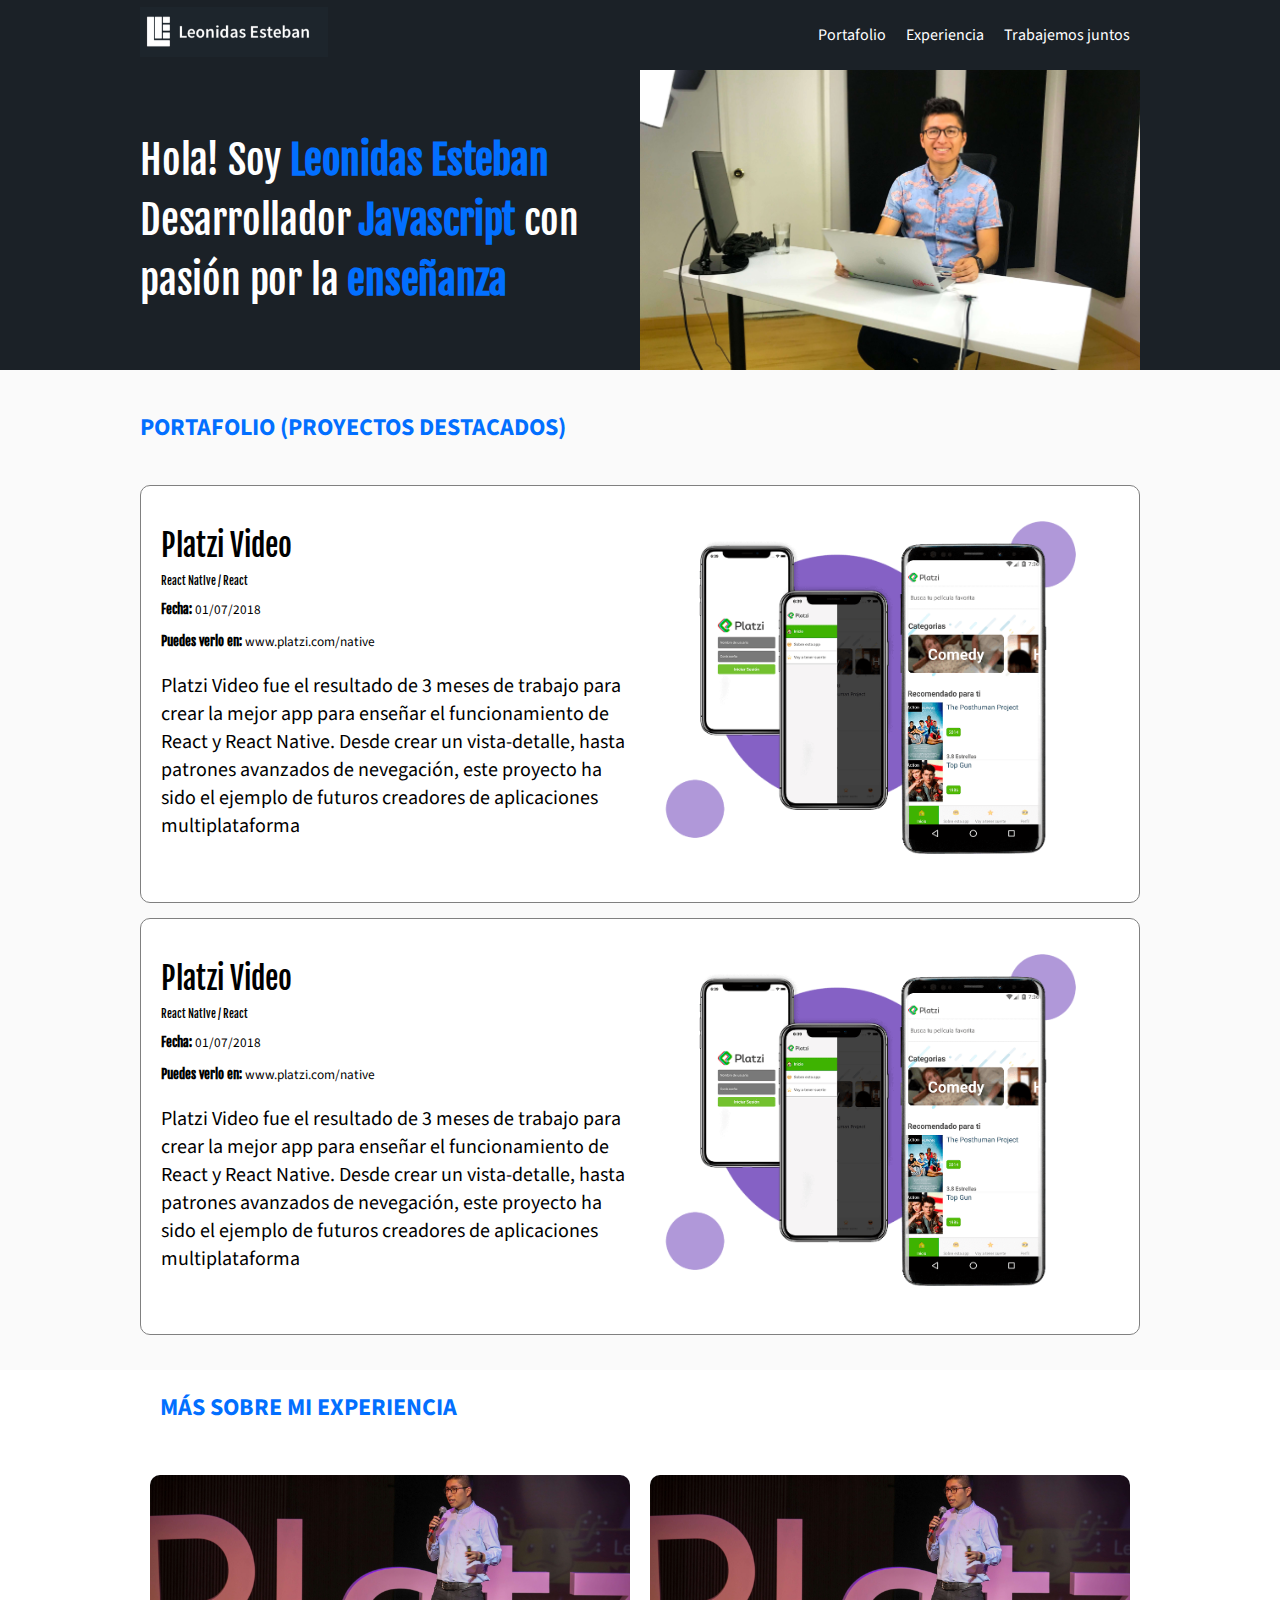
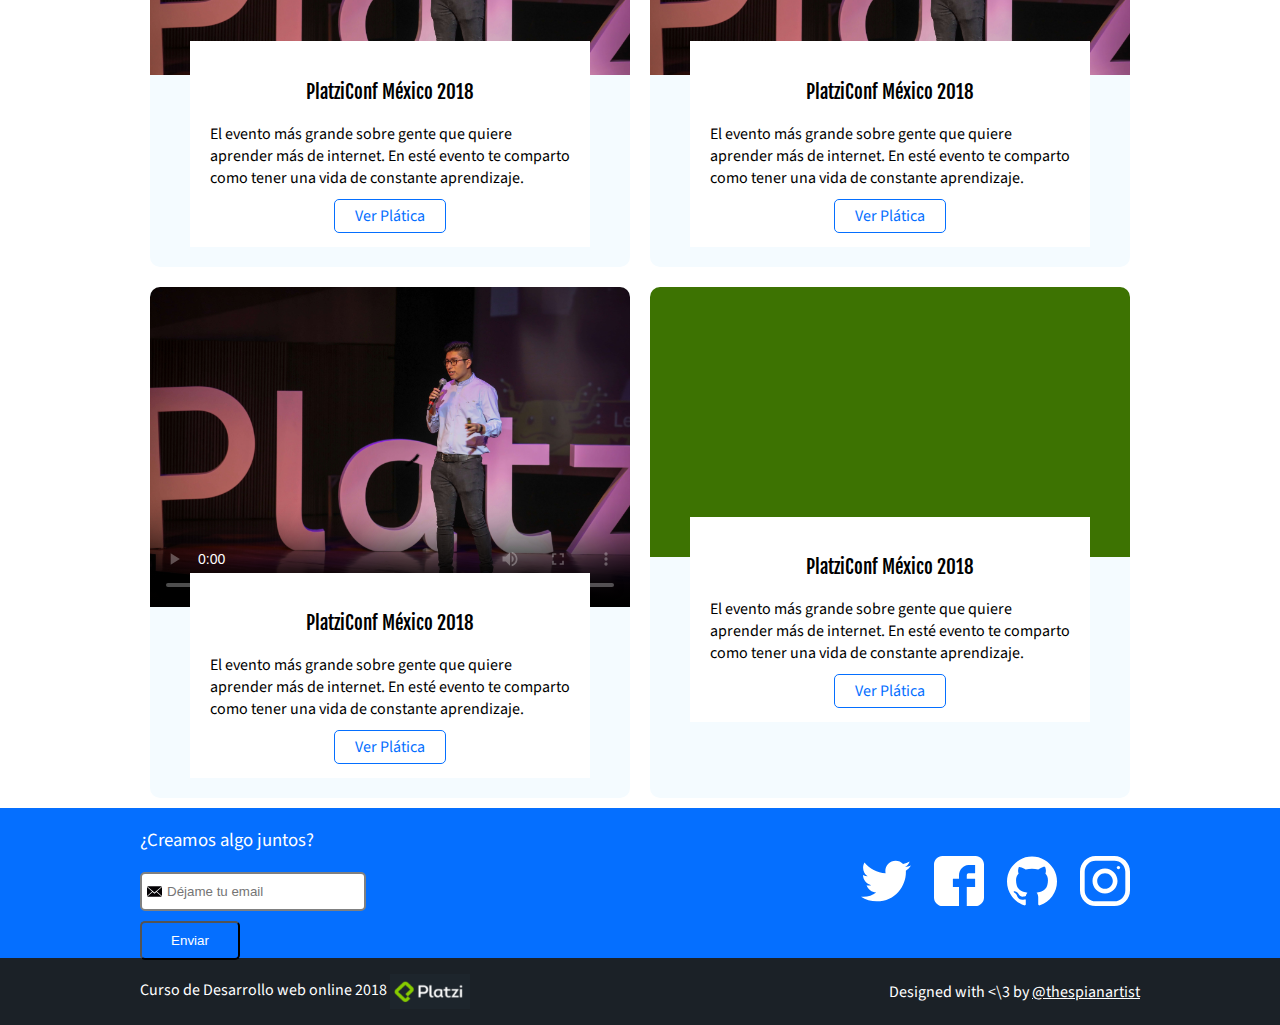
<file: index.html>
<!DOCTYPE html>
<html lang="es">
<head>
    <meta charset="UTF-8"/>
    <title>Leonidas Esteban</title>
    <link rel="icon" type="image/png" href="images/favicon.png"/>
    <link href="https://fonts.googleapis.com/css?family=Fjalla+One|Source+Sans+Pro" rel="stylesheet">
    <link rel="stylesheet" href="css/estilos.css">
    <meta name="viewport" content="width=device-width, initial-scale=1">
</head>
<body>
<i class="icon-menu burger-button" id="burger-menu"></i>
<header class="header">
    <div class="container">
        <figure class="logo">
            <img src="images/logo.png" height="50" alt="Logo de http://leonidasesteban.com"/>
        </figure>
        <nav class="menu">
            <ol>
                <li>
                    <a class="link" href="#portafolio">Portafolio</a>
                </li>
                <li>
                    <a class="link" href="#eventos">Experiencia</a>
                </li>
                <li>
                    <a class="link" href="#contacto">Trabajemos juntos</a>
                </li>
            </ol>
        </nav>
    </div>
</header>
<section class="hero">
    <div class="container">
        <!--        <iframe> src="https://platzi.com"frameborder="0"</iframe>-->
        <h1>
            Hola! Soy <strong>Leonidas Esteban</strong> <br/> Desarrollador <strong>Javascript</strong> con <br> pasión
            por la <strong>enseñanza</strong>
        </h1>
        <img class="hero-image" src="images/hero.jpg" width="500" height="300" alt="imagen principal del sitio">
    </div>
</section>
<section id="portafolio" class="portfolio">
    <div class="container">
        <h2>Portafolio (Proyectos Destacados)</h2>
        <article class="project">
            <div class="project-details">
                <h3 class="project-title">Platzi Video</h3>
                <h6 class="project-course">React Native / React</h6>
                <p class="project-date">
                    <small><strong>Fecha:</strong> 01/07/2018</small>
                </p>
                <p class="project-url">
                    <small><strong>Puedes verlo en:</strong> www.platzi.com/native</small>
                </p>
                <p class="project-description">Platzi Video fue el resultado de 3 meses de trabajo
                    para crear la mejor app para enseñar el funcionamiento
                    de React y React Native. Desde crear un vista-detalle, hasta patrones avanzados de nevegación, este
                    proyecto ha sido el ejemplo de futuros creadores de aplicaciones multiplataforma</p>
            </div>
            <figure class="project-imageContainer">
                <img class="project-image" width="500" src="images/platzi-video-react-native.png"
                     alt="prouyecto del curso de React Native">
            </figure>
        </article>
        <article class="project">
            <div class="project-details">
                <h3 class="project-title">Platzi Video</h3>
                <h6 class="project-course">React Native / React</h6>
                <p class="project-date">
                    <small><strong>Fecha:</strong> 01/07/2018</small>
                </p>
                <p class="project-url">
                    <small><strong>Puedes verlo en:</strong> www.platzi.com/native</small>
                </p>
                <p class="project-description">Platzi Video fue el resultado de 3 meses de trabajo
                    para crear la mejor app para enseñar el funcionamiento
                    de React y React Native. Desde crear un vista-detalle, hasta patrones avanzados de nevegación, este
                    proyecto ha sido el ejemplo de futuros creadores de aplicaciones multiplataforma</p>
            </div>
            <figure class="project-imageContainer">
                <img class="project-image" width="500" src="images/platzi-video-react-native.png"
                     alt="prouyecto del curso de React Native">
            </figure>
        </article>
    </div>
</section>
<div class="container">
    <h2 class="event-list-title">Más sobre mi experiencia</h2>
</div>
<section id="eventos" class="event-list">

    <div class="container">

        <article class="event">
            <figure class="event-imageContainer">
                <img class="event-image" src="images/platzi-conf.jpg" width="500"/>
            </figure>
            <div class="event-detail">
                <h3 class="event-title">PlatziConf México 2018</h3>
                <p class="event-description">El evento más grande sobre gente que quiere aprender más de internet. En
                    esté evento te comparto como tener una vida de constante aprendizaje.</p>
                <a class="event-url" href="https://www.youtube.com/watch?v=BIS7cWGgJg0" target="_blank">Ver Plática</a>
            </div>
        </article>
        <article class="event">
            <figure class="event-imageContainer">
                <img class="event-image" src="images/platzi-conf.jpg" width="500"/>
            </figure>
            <div class="event-detail">
                <h3 class="event-title">PlatziConf México 2018</h3>
                <p class="event-description">El evento más grande sobre gente que quiere aprender más de internet. En
                    esté evento te comparto como tener una vida de constante aprendizaje.</p>
                <a class="event-url" href="https://www.youtube.com/watch?v=BIS7cWGgJg0" target="_blank">Ver Plática</a>
            </div>
        </article>
        <article class="event">
            <figure class="event-imageContainer">
                <video class="html-video"
                       src="https://github.com/LeonidasEsteban/responsive-design-portafolio/blob/master/videos/f8.mp4?raw=true"
                       width="1280" height="720" controls poster="images/platzi-conf.jpg"></video>
                <!--<img class="event-image" src="images/platzi-conf.jpg" width="500" />-->
            </figure>
            <div class="event-detail">
                <h3 class="event-title">PlatziConf México 2018</h3>
                <p class="event-description">El evento más grande sobre gente que quiere aprender más de internet. En
                    esté evento te comparto como tener una vida de constante aprendizaje.</p>
                <a class="event-url" href="https://www.youtube.com/watch?v=BIS7cWGgJg0" target="_blank">Ver Plática</a>
            </div>
        </article>
        <article class="event">
            <figure class="event-imageContainer">
                <div class="flexible-video">
                    <iframe class="youtube-video" width="560" height="315"
                            src="https://www.youtube.com/embed/DIe_vc4lnAc?start=1200" frameborder="0"
                            allow="accelerometer; autoplay; encrypted-media; gyroscope; picture-in-picture"
                            allowfullscreen></iframe>
                </div>
                <!--                <img class="event-image" src="images/platzi-conf.jpg" width="500"/>-->
            </figure>
            <div class="event-detail">
                <h3 class="event-title">PlatziConf México 2018</h3>
                <p class="event-description">El evento más grande sobre gente que quiere aprender más de internet. En
                    esté evento te comparto como tener una vida de constante aprendizaje.</p>
                <a class="event-url" href="https://www.youtube.com/watch?v=BIS7cWGgJg0" target="_blank">Ver Plática</a>
            </div>
        </article>
    </div>
</section>
<section id="contacto" class="contact">
    <div class="container">
        <form action="/suscripcion/" class="form-email">
            <h3>¿Creamos algo juntos?</h3>
            <input type="text" placeholder="Déjame tu email" id="email">
            <button>Enviar</button>
        </form>
        <div class="social">
            <a href="https://twitter.com/leonidasesteban" class="social-link twitter"></a>
            <a href="https://facebook.com/leonidas.esteban" class="social-link facebook"></a>
            <a href="https://github.com/leonidasesteban" class="social-link github"></a>
            <a href="https://instagram.com/leonidasesteban" class="social-link instagram"></a>
        </div>
    </div>
</section>
<footer class="footer">
    <div class="container">
        <div>
            <p>Curso de Desarrollo web online 2018 <img src="images/platzi.png" width="80" alt="platzi"></p>
        </div>
        <div>
            <p>
                Designed with <\3 by <a href="https://twitter.com/thespianartist">@thespianartist</a>
            </p>
        </div>
    </div>
</footer>
<script>
    const ipad = window.matchMedia('screen and (max-width: 767px)')
    const menu = document.querySelector('.menu');
    const burgerButton = document.querySelector('#burger-menu')


    ipad.addListener(validation);

    function validation(event) {
        if (event.matches) {
            burgerButton.addEventListener('click', () => {
                menu.classList.toggle('is-active')
            });
            menu.addEventListener('click',() => {
                menu.classList.remove('is-active');
            });
        }else{
            burgerButton.removeEventListener('click', () => {
                menu.classList.toggle('is-active')
            });
            menu.removeEventListener('click',() => {
                menu.classList.remove('is-active');
            });
        }
    }

    validation(ipad)
</script>
</body>
</html>
</file>
<file: css/estilos.css>
/* reglas
selectores
declaraciones
propiedades
valores */


/* selector de etiqueta  header - section - article - nav */
/* header {
  background: pink;
  color: red
} */

/* selector descendente  */
/* body header div nav ol li a  */

/* selector de clase . */

/* .link */

/* selector de id # */
/* #portafolio */


/* gris oscuro = #1d252c */
/* gris claro = #626262 */
/* background gris = #1b2127 */
/* celeste = #026fff */

@font-face {
    font-family: 'icomoon';
    src: url('../fonts/icomoon.eot?srnypm');
    src: url('../fonts/icomoon.eot?srnypm#iefix') format('embedded-opentype'),
    url('../fonts/icomoon.ttf?srnypm') format('truetype'),
    url('../fonts/icomoon.woff?srnypm') format('woff'),
    url('../fonts/icomoon.svg?srnypm#icomoon') format('svg');
    font-weight: normal;
    font-style: normal;
}

[class^="icon-"], [class*=" icon-"] {
    /* use !important to prevent issues with browser extensions that change fonts */
    font-family: 'icomoon' !important;
    speak: none;
    font-style: normal;
    font-weight: normal;
    font-variant: normal;
    text-transform: none;
    line-height: 1;

    /* Better Font Rendering =========== */
    -webkit-font-smoothing: antialiased;
    -moz-osx-font-smoothing: grayscale;
}

.icon-menu:before {
    content: "\e9bd";
}

body {
    font-family: 'Source Sans Pro', sans-serif;
    margin: 0;
}

h1,
h2,
h3,
h4,
h5,
h6 {
    font-family: 'Fjalla One', sans-serif;
    font-weight: normal;
    /* font-style: italic; */
}

h1 {
    font-size: 40px;
    line-height: 1.5;
    letter-spacing: -.2px;
    color: white;
    margin: 0;
    /* margin: 100px 150px 70px 30px; */
    /* text-transform: uppercase; */
    /* text-decoration: dashed; */
}

h1 strong {
    color: #026fff;
}

h2 {
    color: #026fff;
    text-transform: uppercase;
    font-family: 'Source Sans Pro', sans-serif;
    font-weight: bold;
    font-size: 24px;
    margin-bottom: 40px;
}

.hero {
    display: flex;
    flex-wrap: wrap;
    height: 300px;
    /* background-image: url('../images/hero.jpg'); */
    background-color: #1b2127;
    /* background-size: 500px 300px; */
    /* background-repeat: no-repeat; */
    /* background-position-x: right; */
    align-items: center;
    justify-content: space-between;

}

.hero-image {
    object-fit: cover;
}


.portfolio {
    background: #fafafa;
    padding: 20px;
    /* background: red; */
}

.project {
    display: flex;
    flex-wrap: wrap;
    /* border-top: 10px solid red;
    border-right: 10px solid green;
    border-left: 10px solid orange;
    border-bottom: 10px solid pink; */
    /* color: blue; */
    /* border-top-color: red;
    border-top-width: 15px;
    border-top-style: solid; */
    border: 1px solid gray;
    border-radius: 10px;
    /* border-top-left-radius: 50px;
    border-top-right-radius: 10px;
    border-bottom-left-radius: 10px;
    border-bottom-right-radius: 10px; */
    /* margin: 10px; */
    margin-bottom: 15px;
    /* margin-right
    margin-left
    margin-top */
    padding: 20px;
    background: white;
    align-items: center;
    justify-content: space-between;
}

.project-course,
.project-date,
.project-url {
    margin: 10px 0;
}

.project-description {
    font-size: 20px;
}

.project strong {
    font-family: 'Fjalla One', sans-serif;
}


.project-title {
    font-size: 30px;
    margin-top: 0;
    margin-bottom: 10px;
}


.project-details {
    width: 50%;
}

.project-imageContainer {
    width: 50%;
}

.project-imageContainer img {
    max-width: 100%;
}

.header {
    display: flex;
    flex-wrap: wrap;
    background-color: #1b2127;
    color: white;
    height: 70px;
    align-items: center;
    justify-content: space-between;
}

ol,
ul {
    margin: 0;
    padding: 0;
    list-style: none;
}

figure {
    margin: 0;
}

.header a {
    color: white;
    text-decoration: none;
}

.menu {
    height: inherit;
}

.header ol {
    display: flex;
    height: inherit;
}

.header ol li {
    height: inherit;
}

.header a {
    display: flex;
    align-items: center;
    height: inherit;
    padding: 0 10px;
}

.flexbox {
    display: flex;
    /* flex-wrap: nowrap; */
    flex-wrap: wrap;
    /* flex-direction: column; */
}

.box {
    width: 50px;
    height: 50px;
    margin: 5px;
    border: 1px solid red;

    flex-shrink: 0;
}

.footer {
    display: flex;
    flex-wrap: wrap;
    color: white;
    background-color: #1b2127;
    align-items: center;
    justify-content: space-between;
}

.footer img {
    vertical-align: middle;
}

.footer a {
    color: white;
}

.event-list {
    display: flex;
    flex-wrap: wrap;
}

.event-list-title {
    margin-left: 20px;
}

.event {
    margin: 1%;
    width: 48%;
    flex-shrink: 0;
    border-radius: 10px;
    overflow: hidden;
    background: #f4fbff;
}

.event img {
    width: 480px;
    height: 200px;
    object-fit: cover;
}

.event-detail {
    margin: 20px 40px;
    margin-top: -40px;
    background-color: white;
    position: relative;
    padding: 20px;
    text-align: center;
}

.event-description {
    text-align: left;
}

.event-url {
    color: #056fff;
    border: 1px solid;
    padding: 5px 20px;
    text-decoration: none;
    border-radius: 5px;
}

.contact {
    display: flex;
    flex-wrap: wrap;
    background-color: #056fff;
    color: white;
    height: 150px;
    align-items: center;
    justify-content: space-between;
}

.social {
}

.social-link {
    display: inline-block;
    width: 50px;
    height: 50px;
    margin: 0 10px;
    background-size: 50px 50px;
}

.social-link.twitter {
    background-image: url('../images/twitter.svg');
}

.social-link.facebook {
    background-image: url('../images/facebook.svg');
}

.social-link.github {
    background-image: url('../images/github.svg');
}

.social-link.instagram {
    background-image: url('../images/instagram.svg');
}


.form-email input {
    border-color: gray;
    border-style: solid;
    border-radius: 5px;
    padding: 10px 20px 10px 25px;
    background-image: url('../images/envelope.svg');
    background-size: 15px 15px;
    background-repeat: no-repeat;
    background-position-y: center;
    background-position-x: 5px;
}

.form-email button {
    display: block;
    background: transparent;
    color: white;
    padding: 10px 0;
    border-radius: 5px;
    width: 100px;
    margin-top: 10px;
}

.form-email h3 {
    font-family: 'Source Sans Pro', sans-serif;
}

.container {
    /* border: 1px solid red; */
    max-width: 1000px;
    /*width: 100%;*/
    flex: 1;
    margin: 0 auto;
    display: inherit;
    justify-content: inherit;
    align-items: inherit;
    height: inherit;
    flex-wrap: inherit;
}

.html-video {
    width: 100%;
    height: auto;
}

.youtube-video {
    position: absolute;
    top: 0;
    bottom: 0;
    right: 0;
    left: 0;
    width: 100%;
    height: 100%;
    /*z-index: 3;*/
}

.flexible-video {
    width: 100%;
    height: 0px;
    padding-top: 56.25%;
    background: #3d7302;
    position: relative;
}

.burger-button {
    width: 40px;
    height: 40px;
    border-radius: 50%;
    background: rgba(0, 0, 0, .8);
    display: none;
    line-height: 40px;
    text-align: center;
    position: fixed;
    z-index: 4;
    left: 5px;
    top: 5px;
    color: white;
}

@media screen and (max-width: 1024px) {
    .portfolio {
        padding: 0;
    }
    .container {
        padding: 0 1em;
    }

    .hero {
        height: auto;
        position: relative;
        overflow: hidden;
        padding: 2em;
    }

    .hero-image {
        position: absolute;
        z-index: 1;
        top: 0;
        right: 0;
        bottom: 0;
        left: 0;
        width: 100%;
        object-position: center 25%;
    }

    h1 {
        font-size: 2em;
        z-index: 2;
    }

}

@media screen and (max-width: 767px) {

    .burger-button {
        display: block;
    }

    .header {
        display: block;
        height: auto;
    }

    .header ol {
        display: initial;
    }

    .header ol li {
        height: 50px;
    }

    .header a {
        justify-content: center;
        height: 40px;
        font-size: 1.5em;
        text-decoration: underline;
        margin-bottom: .5em;
    }

    .header .logo {
        text-align: center;
    }

    .menu {
        position: fixed;
        background: rgba(5,111,255,.9);
        z-index: 3;
        top: 0;
        left: -100vw;
        width: 100vw;
        bottom: 0;
        display: flex;
        align-items: center;
        justify-content: center;

    }
    .menu.is-active {
        left: 0;
        transition: .3s;
    }

    .project {
        display: block;
    }

    .project-imageContainer {
        width: auto;
        text-align: center;
    }

    .project-details {
        width: auto;
        /*font-size: 16px;*/
    }

    .project-course .project-date .project-url {
        margin: .4em;
    }

    .project-title {
        font-size: 1.5em;
        margin-bottom: .3em;
    }

    .project-url {
        font-size: 1em;
    }

    .project-course {
        font-size: .7em;
    }

    .project-date {
        font-size: 1em;
    }

    .project-description {
        font-size: .8em;
    }
}

@media screen and (max-width: 480px) {

    h1 {
        font-size: 1.5em;
    }

    .project-details {
        font-size: 12px
    }

    .event {
        width: auto;
        flex-shrink: initial;
    }

    .event img {
        width: 100%;
        height: 100%;
        /*max-height: 250px;*/
        /*object-position: 25% 25%;*/

    }

    .event-detail {
        /* 1em = 16px */
        margin: -1.5em .5em .5em;
        padding: 1em;
    }

    .contact {
        height: auto;
        padding: 1em 0;
        text-align: center;
        display: block;
    }

    .form-email button {
        margin: 1em auto;
    }

    .form-email h3 {
        margin-top: 0;
    }

    .footer {
        display: block;
        text-align: center;
        border: 1px solid transparent;
    }

}

@media screen and (max-width: 320px) {
    h1 {
        font-size: 1.2em;
        /*background: rgba(0,0,0,.5);*/
        text-shadow: 1px 2px 2px #000;

    }

    .hero {
        padding: 2em 1em;
    }

    .hero-image {
        filter: opacity(80%) blur(1px);
    }
}
</file>
